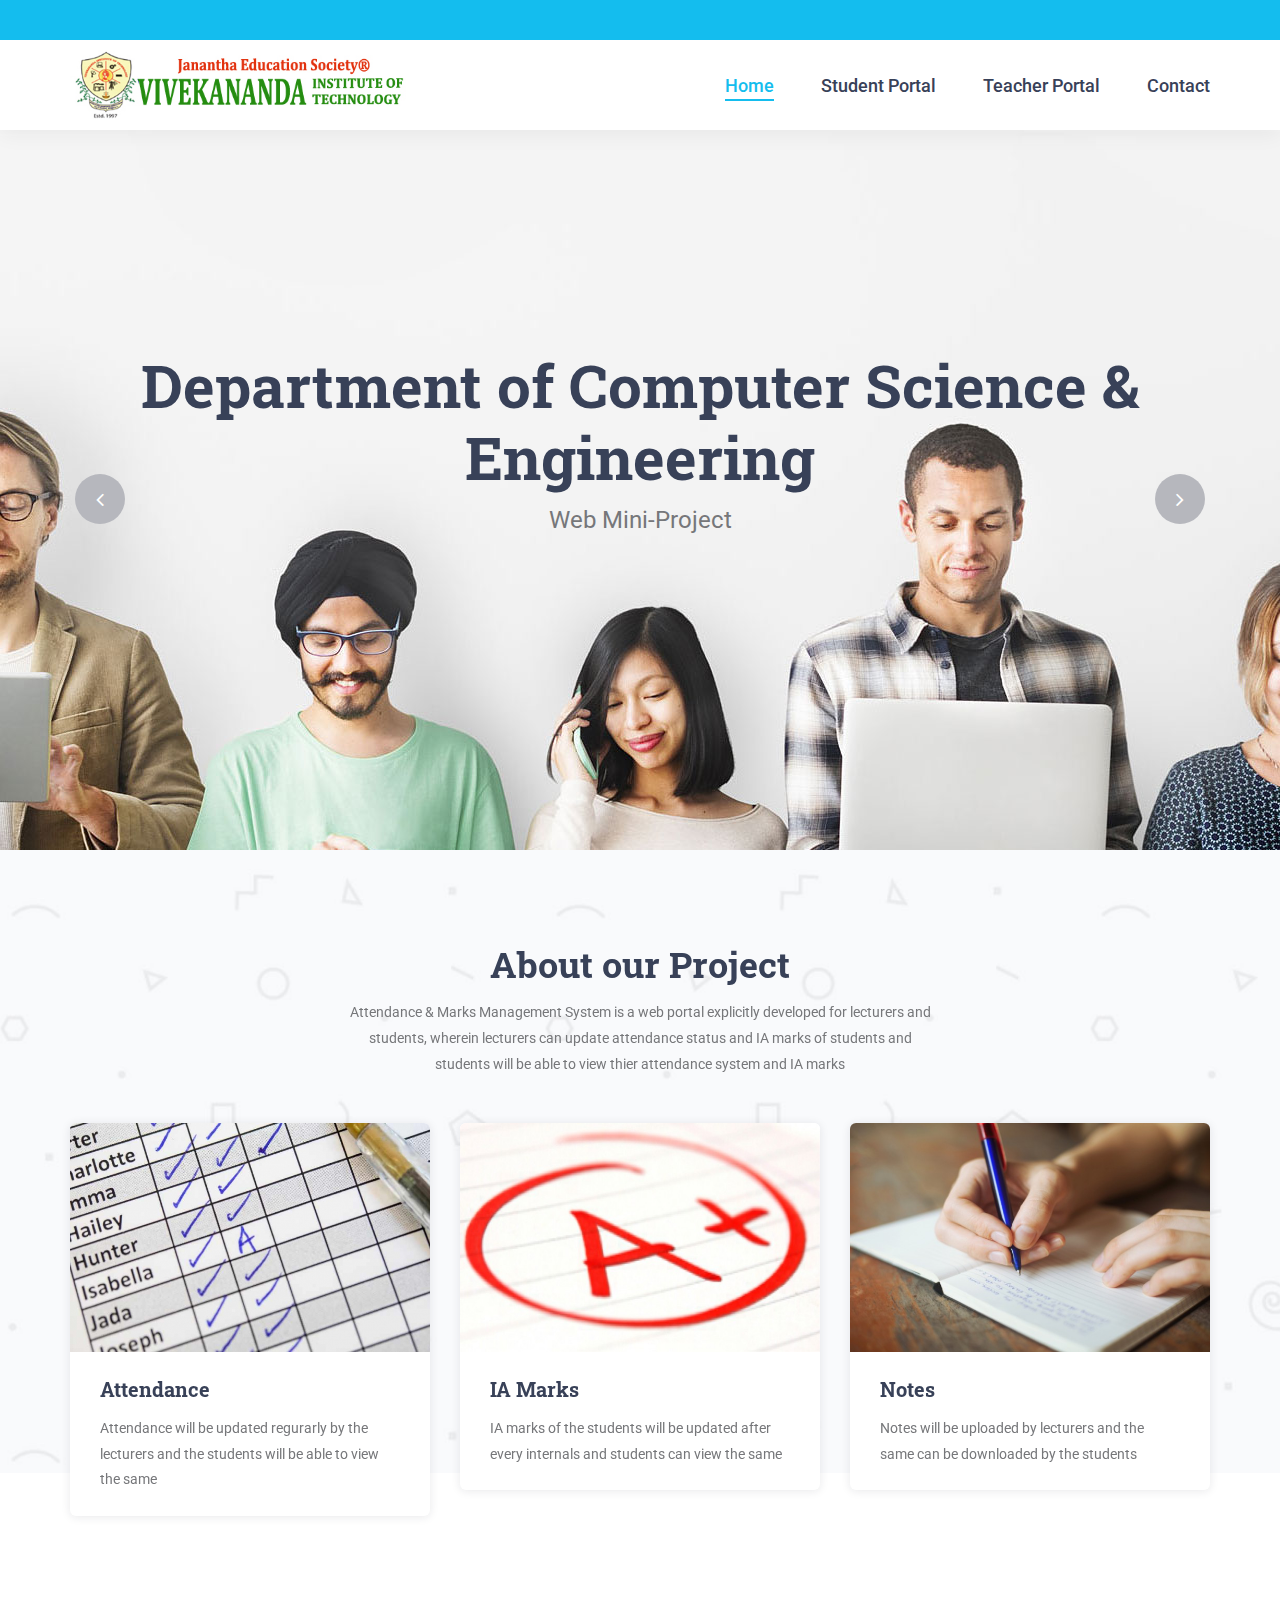
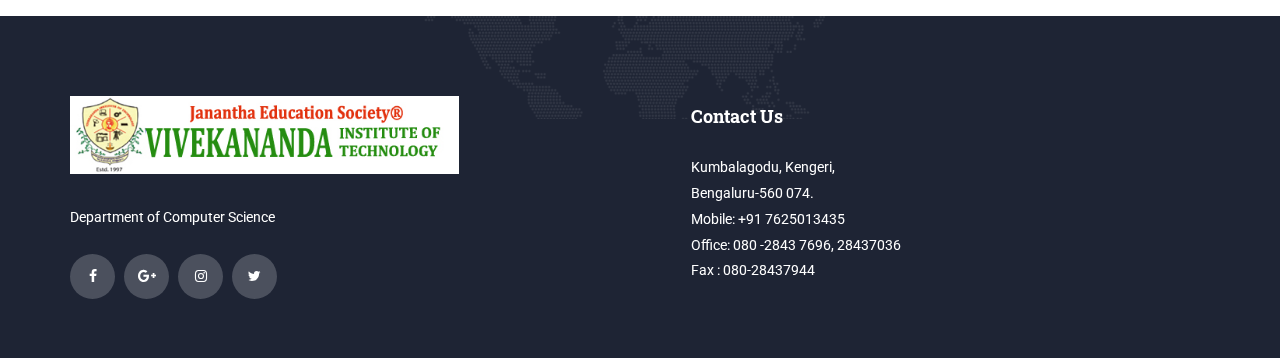
<file: Captain/index.html>
<!DOCTYPE html>
<html lang="en">
<head>
<title>Attendance & Marks Management System</title>
<meta charset="utf-8">
<meta http-equiv="X-UA-Compatible" content="IE=edge">
<meta name="description" content="Unicat project">
<meta name="viewport" content="width=device-width, initial-scale=1">
<link rel="stylesheet" type="text/css" href="styles/bootstrap4/bootstrap.min.css">
<link href="plugins/font-awesome-4.7.0/css/font-awesome.min.css" rel="stylesheet" type="text/css">
<link rel="stylesheet" type="text/css" href="plugins/OwlCarousel2-2.2.1/owl.carousel.css">
<link rel="stylesheet" type="text/css" href="plugins/OwlCarousel2-2.2.1/owl.theme.default.css">
<link rel="stylesheet" type="text/css" href="plugins/OwlCarousel2-2.2.1/animate.css">
<link rel="stylesheet" type="text/css" href="styles/main_styles.css">
<link rel="stylesheet" type="text/css" href="styles/responsive.css">
<script type="text/javascript">
	function display()
	{
		alert("You need to login first !");
	}
</script>
</head>
<body>

<div class="super_container">

	<!-- Header -->

	<header class="header">
			
		<!-- Top Bar -->
		<div class="top_bar">
			<div class="top_bar_container">
				<div class="container">
					<div class="row">
						<div class="col">
							<div class="top_bar_content d-flex flex-row align-items-center justify-content-center">
									
							</div>
						</div>
					</div>
				</div>
			</div>				
		</div>

		<!-- Header Content -->
		<div class="header_container">
			<div class="container">
				<div class="row">
					<div class="col">
						<div class="header_content d-flex flex-row align-items-center justify-content-start">
							<div class="logo_container">
								<a href="https://vitb.ac.in/">
									<img src="images/logo.jpg" width="70%" height="70%">
								</a>
							</div>
							<nav class="main_nav_contaner ml-auto">
								<ul class="main_nav">
									<li class="active"><a href="index.html">Home</a></li>
									<li><a href="student.html">Student Portal</a></li>
									<li><a href="teacher.html">Teacher Portal</a></li>
									<li><a href="contact.html">Contact</a></li>
								</ul>
								
								<div class="hamburger menu_mm">
									<i class="fa fa-bars menu_mm" aria-hidden="true"></i>
								</div>
							</nav>

						</div>
					</div>
				</div>
			</div>
		</div>

		<!-- Header Search Panel -->
		<div class="header_search_container">
			<div class="container">
				<div class="row">
					<div class="col">
						<div class="header_search_content d-flex flex-row align-items-center justify-content-end">
							<form action="#" class="header_search_form">
								<input type="search" class="search_input" placeholder="Search" required="required">
								<button class="header_search_button d-flex flex-column align-items-center justify-content-center">
									<i class="fa fa-search" aria-hidden="true"></i>
								</button>
							</form>
						</div>
					</div>
				</div>
			</div>			
		</div>			
	</header>

	<!-- Menu -->

	<div class="menu d-flex flex-column align-items-end justify-content-start text-right menu_mm trans_400">
		<div class="menu_close_container"><div class="menu_close"><div></div><div></div></div></div>
		<div class="search">
			<form action="#" class="header_search_form menu_mm">
				<input type="search" class="search_input menu_mm" placeholder="Search" required="required">
				<button class="header_search_button d-flex flex-column align-items-center justify-content-center menu_mm">
					<i class="fa fa-search menu_mm" aria-hidden="true"></i>
				</button>
			</form>
		</div>
		<nav class="menu_nav">
			<ul class="menu_mm">
				<li class="menu_mm"><a href="index.html">Home</a></li>
				<li class="menu_mm"><a href="#">About</a></li>
				<li class="menu_mm"><a href="#">Courses</a></li>
				<li class="menu_mm"><a href="#">Blog</a></li>
				<li class="menu_mm"><a href="#">Page</a></li>
				<li class="menu_mm"><a href="contact.html">Contact</a></li>
			</ul>
		</nav>
	</div>
	
	<!-- Home -->

	<div class="home">
		<div class="home_slider_container">
			
			<!-- Home Slider -->
			<div class="owl-carousel owl-theme home_slider">
				
				<!-- Home Slider Item -->
				<div class="owl-item">
					<div class="home_slider_background" style="background-image:url(images/home_slider_1.jpg)"></div>
					<div class="home_slider_content">
						<div class="container">
							<div class="row">
								<div class="col text-center">
									<div class="home_slider_title">Department of Computer Science & Engineering</div>
									<div class="home_slider_subtitle">Web Mini-Project</div>
								</div>
							</div>
						</div>
					</div>
				</div>

				<!-- Home Slider Item -->
				<div class="owl-item">
					<div class="home_slider_background" style="background-image:url(images/vkit.jpg)"></div>
					<div class="home_slider_content">
						<div class="container">
							<div class="row">
								<div class="col text-center">
									<div class="home_slider_title">Department of Computer Science & Engineering</div>
									<div class="home_slider_subtitle">Web Mini-Project</div>
								</div>
							</div>
						</div>
					</div>
				</div>

				<!-- Home Slider Item -->
				<div class="owl-item">
					<div class="home_slider_background" style="background-image:url(images/vkit1.jpg)"></div>
					<div class="home_slider_content">
						<div class="container">
							<div class="row">
								<div class="col text-center">
									<div class="home_slider_title">Department of Computer Science & Engineering</div>
									<div class="home_slider_subtitle">Web Mini-Project</div>
								</div>
							</div>
						</div>
					</div>
				</div>

			</div>
		</div>

		<!-- Home Slider Nav -->

		<div class="home_slider_nav home_slider_prev"><i class="fa fa-angle-left" aria-hidden="true"></i></div>
		<div class="home_slider_nav home_slider_next"><i class="fa fa-angle-right" aria-hidden="true"></i></div>
	</div>

	
		</div>
	</div>

	<!-- Popular Courses -->

	<div class="courses">
		<div class="section_background parallax-window" data-parallax="scroll" data-image-src="images/courses_background.jpg" data-speed="0.8"></div>
		<div class="container">
			<div class="row">
				<div class="col">
					<div class="section_title_container text-center">
						<h2 class="section_title">About our Project</h2>
						<div class="section_subtitle"><p>Attendance & Marks Management System is a 
						web portal explicitly developed for lecturers and students, 
					wherein lecturers can update attendance status and IA marks of students 
				and students will be able to view thier attendance system and IA marks</p></div>
					</div>
				</div>
			</div>
			<div class="row courses_row">
				
				<!-- Course -->
				<div class="col-lg-4 course_col">
					<div class="course">
						<div class="course_image"><img src="images/course_1.jpg" alt=""></div>
						<div class="course_body">
							<h3 class="course_title"><a href="stlogin.html" onclick="display()">Attendance</a></h3>
							<div class="course_text">
								<p>Attendance will be updated regurarly by the lecturers and the students will be able to view the same</p>
							</div>
						</div>
						
					</div>
				</div>

				<!-- Course -->
				<div class="col-lg-4 course_col">
					<div class="course">
						<div class="course_image"><img src="images/course_2.jpg" alt=""></div>
						<div class="course_body">
							<h3 class="course_title"><a href="stlogin.html" onclick="display()">IA Marks</a></h3>
							<div class="course_text">
								<p>IA marks of the students will be updated after every internals and students can view the same</p>
							</div>
						</div>
						
					</div>
				</div>

				<!-- Course -->
				<div class="col-lg-4 course_col">
					<div class="course">
						<div class="course_image"><img src="images/course_3.jpg" alt=""></div>
						<div class="course_body">
							<h3 class="course_title"><a href="stlogin.html" onclick="display()">Notes</a></h3>
							<div class="course_text">
								<p>Notes will be uploaded by lecturers and the same can be downloaded by the students</p>
							</div>
						</div>
						
					</div>
				</div>

			</div>
			
		</div>
	</div>

	<!-- Counter -->

	
	<!-- Footer -->

	<footer class="footer">
		<div class="footer_background" style="background-image:url(images/footer_background.png)"></div>
		<div class="container">
			<div class="row footer_row">
				<div class="col">
					<div class="footer_content">
						<div class="row">

							<div class="col-lg-6 footer_col">
					
								<!-- Footer About -->
								<div class="footer_section footer_about">
									<div class="footer_logo_container">
										<a href="https://vitb.ac.in/">
											<img src="images/logo.jpg" width="70%" height="70%">
										</a>
									</div>
									<div class="footer_about_text">
										<p>Department of Computer Science</p>
									</div>
									<div class="footer_social">
										<ul>
											<li><a href="#"><i class="fa fa-facebook" aria-hidden="true"></i></a></li>
											<li><a href="#"><i class="fa fa-google-plus" aria-hidden="true"></i></a></li>
											<li><a href="#"><i class="fa fa-instagram" aria-hidden="true"></i></a></li>
											<li><a href="#"><i class="fa fa-twitter" aria-hidden="true"></i></a></li>
										</ul>
									</div>
								</div>
								
							</div>

							<div class="col-lg-6 footer_col">
					
								<!-- Footer Contact -->
								<div class="footer_section footer_contact justify-content-end">
									<div class="footer_title">Contact Us</div>
									<div class="footer_about_text">
										<p>Kumbalagodu, Kengeri, <br>
										   Bengaluru-560 074.<br> 
										   Mobile: +91 7625013435<br>
										   Office: 080 -2843 7696, 28437036<br>
										   Fax : 080-28437944</p><br>
									</div>
								</div>
							</div>
						</div>
					</div>
				</div>
			</div>

			
		</div>
	</footer>
</div>

<script src="js/jquery-3.2.1.min.js"></script>
<script src="styles/bootstrap4/popper.js"></script>
<script src="styles/bootstrap4/bootstrap.min.js"></script>
<script src="plugins/greensock/TweenMax.min.js"></script>
<script src="plugins/greensock/TimelineMax.min.js"></script>
<script src="plugins/scrollmagic/ScrollMagic.min.js"></script>
<script src="plugins/greensock/animation.gsap.min.js"></script>
<script src="plugins/greensock/ScrollToPlugin.min.js"></script>
<script src="plugins/OwlCarousel2-2.2.1/owl.carousel.js"></script>
<script src="plugins/easing/easing.js"></script>
<script src="plugins/parallax-js-master/parallax.min.js"></script>
<script src="js/custom.js"></script>
</body>
</html>
</file>
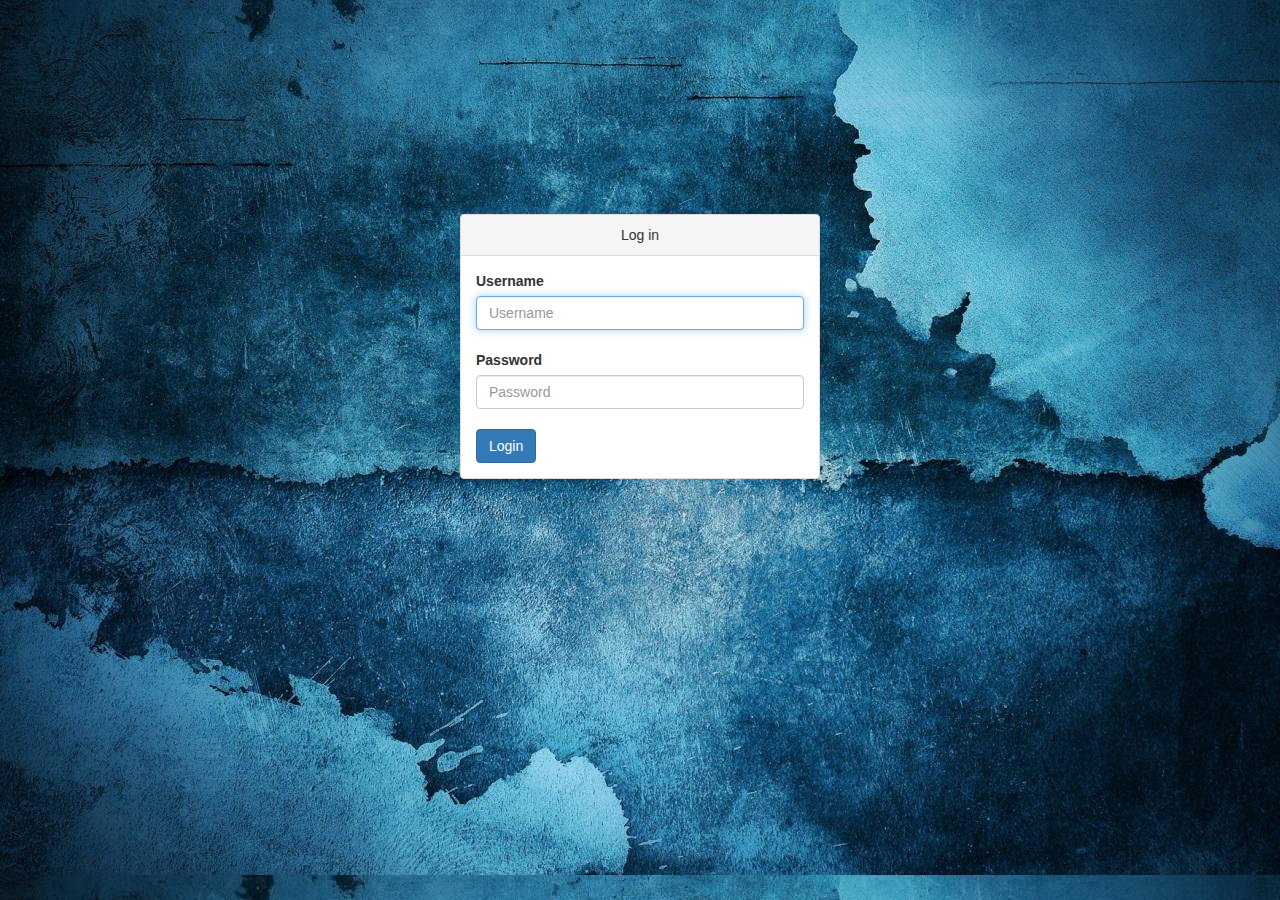
<file: Captain/ad.html>
<!DOCTYPE html>
<html lang="en">
<head>
<title>Admin Login</title>
<meta charset="utf-8">
<meta http-equiv="X-UA-Compatible" content="IE=edge">
<meta name="description" content="Unicat project">
<meta name="viewport" content="width=device-width, initial-scale=1">
<link rel="stylesheet" type="text/css" href="styles/bootstrap4/bootstrap.min.css">
<link href="plugins/font-awesome-4.7.0/css/font-awesome.min.css" rel="stylesheet" type="text/css">
<link rel="stylesheet" type="text/css" href="plugins/OwlCarousel2-2.2.1/owl.carousel.css">
<link rel="stylesheet" type="text/css" href="plugins/OwlCarousel2-2.2.1/owl.theme.default.css">
<link rel="stylesheet" type="text/css" href="plugins/OwlCarousel2-2.2.1/animate.css">
<link rel="stylesheet" type="text/css" href="styles/main_styles.css">
<link rel="stylesheet" type="text/css" href="styles/responsive.css">
<link rel="stylesheet" type="text/css" href="styles/bootstrap.min.css">
</head>
<body style="background-image:url(images/bg1.jpg)">

<div class="super_container">

	<!-- Header -->

	
	<br><br><br><br><br>
	<div class="container">
		<div class="row" style="margin-top: 10%;back">
			<div class="col-xs-10 col-xs-offset-1 col-sm-8 col-sm-offset-2 col-md-4 col-md-offset-4">
			<div class="login-panel panel panel-default">
				<div class="panel-heading"><center>Log in</center></div>
				<div class="panel-body">
					<form action="admin.php" method="POST">
							<label>Username</label>
							<input class="form-control" placeholder="Username" name="usn" type="usn" autofocus="" required=""><br>
							<label>Password</label>
							<input class="form-control" placeholder="Password" name="pass" type="password" value="" required="">
							<br>
							<button class="btn btn-primary">Login</button><br>
					</form>
				</div>
			</div>
		</div>
			</div>
		</div>





	
</div>

<script src="js/jquery-3.2.1.min.js"></script>
<script src="styles/bootstrap4/popper.js"></script>
<script src="styles/bootstrap4/bootstrap.min.js"></script>
<script src="plugins/greensock/TweenMax.min.js"></script>
<script src="plugins/greensock/TimelineMax.min.js"></script>
<script src="plugins/scrollmagic/ScrollMagic.min.js"></script>
<script src="plugins/greensock/animation.gsap.min.js"></script>
<script src="plugins/greensock/ScrollToPlugin.min.js"></script>
<script src="plugins/OwlCarousel2-2.2.1/owl.carousel.js"></script>
<script src="plugins/easing/easing.js"></script>
<script src="plugins/parallax-js-master/parallax.min.js"></script>
<script src="js/custom.js"></script>
</body>
</html>
</file>
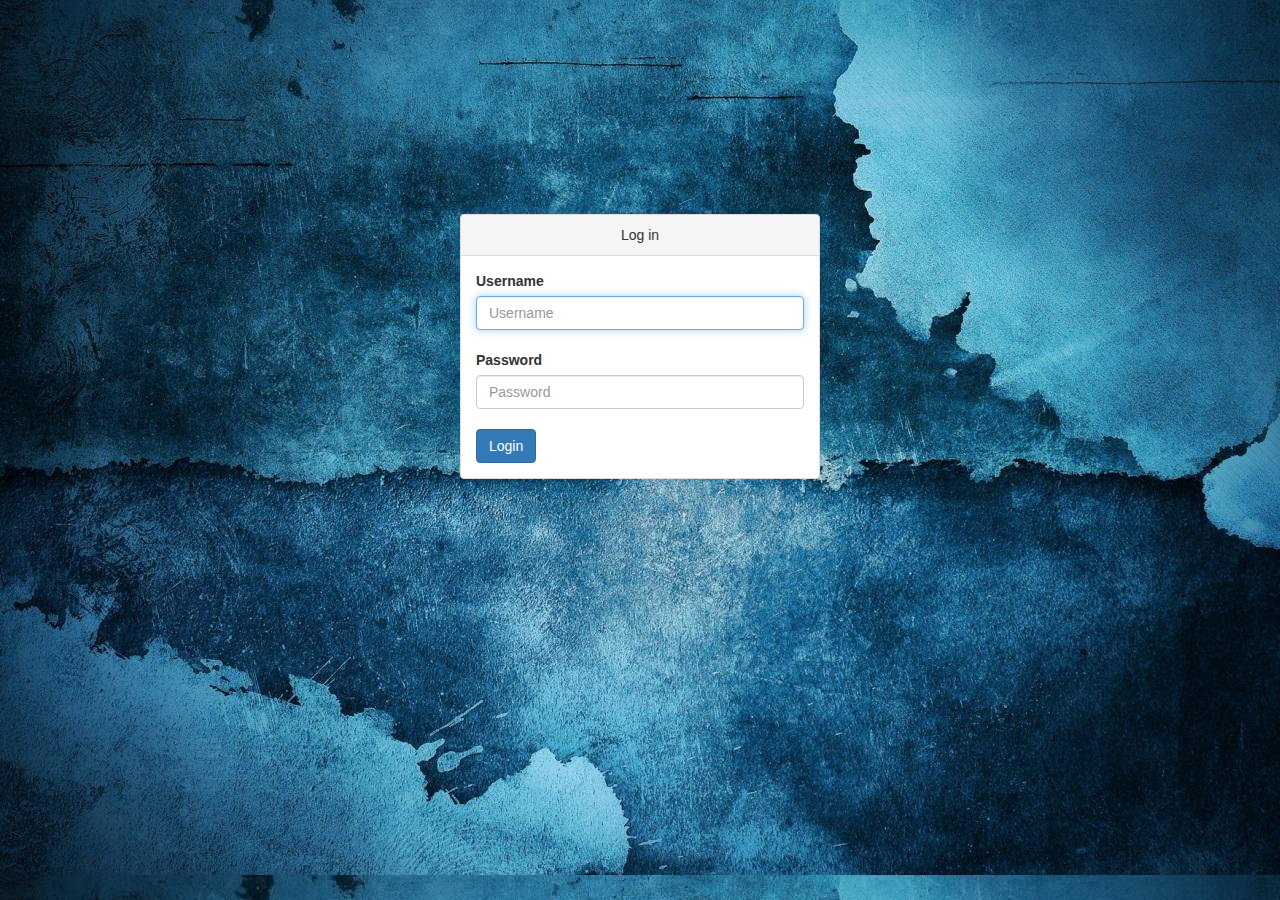
<file: Captain/admin-login.html>
<!DOCTYPE html>
<html lang="en">
<head>
<title>Admin Login</title>
<meta charset="utf-8">
<meta http-equiv="X-UA-Compatible" content="IE=edge">
<meta name="description" content="Unicat project">
<meta name="viewport" content="width=device-width, initial-scale=1">
<link rel="stylesheet" type="text/css" href="styles/bootstrap4/bootstrap.min.css">
<link href="plugins/font-awesome-4.7.0/css/font-awesome.min.css" rel="stylesheet" type="text/css">
<link rel="stylesheet" type="text/css" href="plugins/OwlCarousel2-2.2.1/owl.carousel.css">
<link rel="stylesheet" type="text/css" href="plugins/OwlCarousel2-2.2.1/owl.theme.default.css">
<link rel="stylesheet" type="text/css" href="plugins/OwlCarousel2-2.2.1/animate.css">
<link rel="stylesheet" type="text/css" href="styles/main_styles.css">
<link rel="stylesheet" type="text/css" href="styles/responsive.css">
<link rel="stylesheet" type="text/css" href="styles/bootstrap.min.css">
</head>
<body style="background-image:url(images/bg1.jpg)">

<div class="super_container">

	<!-- Header -->

	
	<br><br><br><br><br>
	<div class="container">
		<div class="row" style="margin-top: 10%;back">
			<div class="col-xs-10 col-xs-offset-1 col-sm-8 col-sm-offset-2 col-md-4 col-md-offset-4">
			<div class="login-panel panel panel-default">
				<div class="panel-heading"><center>Log in</center></div>
				<div class="panel-body">
					<form action="student.php" method="POST">
							<label>Username</label>
							<input class="form-control" placeholder="Username" name="usn" type="usn" autofocus="" required=""><br>
							<label>Password</label>
							<input class="form-control" placeholder="Password" name="pass" type="password" value="" required="">
							<br>
							<button class="btn btn-primary">Login</button><br>
					</form>
				</div>
			</div>
		</div>
			</div>
		</div>





	
</div>

<script src="js/jquery-3.2.1.min.js"></script>
<script src="styles/bootstrap4/popper.js"></script>
<script src="styles/bootstrap4/bootstrap.min.js"></script>
<script src="plugins/greensock/TweenMax.min.js"></script>
<script src="plugins/greensock/TimelineMax.min.js"></script>
<script src="plugins/scrollmagic/ScrollMagic.min.js"></script>
<script src="plugins/greensock/animation.gsap.min.js"></script>
<script src="plugins/greensock/ScrollToPlugin.min.js"></script>
<script src="plugins/OwlCarousel2-2.2.1/owl.carousel.js"></script>
<script src="plugins/easing/easing.js"></script>
<script src="plugins/parallax-js-master/parallax.min.js"></script>
<script src="js/custom.js"></script>
</body>
</html>
</file>
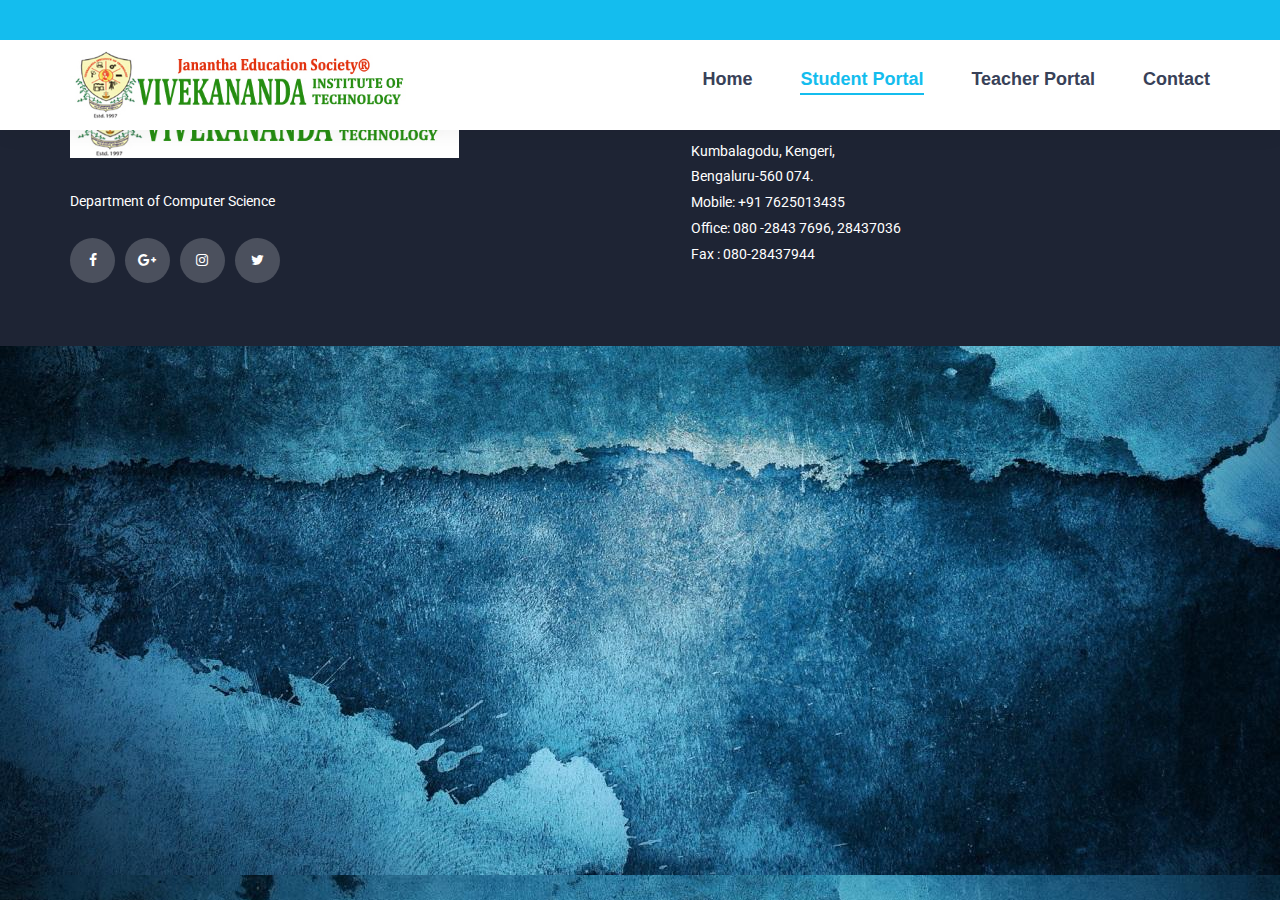
<file: Captain/stdatd.html>
<?php
session_start();
include('connect.php');
?>
 <!DOCTYPE html>
<html lang="en">
<head>
<title>Student Login</title>
<meta charset="utf-8">
<meta http-equiv="X-UA-Compatible" content="IE=edge">
<meta name="description" content="Unicat project">
<meta name="viewport" content="width=device-width, initial-scale=1">
<link rel="stylesheet" type="text/css" href="styles/bootstrap4/bootstrap.min.css">
<link href="plugins/font-awesome-4.7.0/css/font-awesome.min.css" rel="stylesheet" type="text/css">
<link rel="stylesheet" type="text/css" href="plugins/OwlCarousel2-2.2.1/owl.carousel.css">
<link rel="stylesheet" type="text/css" href="plugins/OwlCarousel2-2.2.1/owl.theme.default.css">
<link rel="stylesheet" type="text/css" href="plugins/OwlCarousel2-2.2.1/animate.css">
<link rel="stylesheet" type="text/css" href="styles/main_styles.css">
<link rel="stylesheet" type="text/css" href="styles/responsive.css">
<link rel="stylesheet" type="text/css" href="styles/bootstrap.min.css">
</head>
<body style="background-image:url(images/bg1.jpg)">

<div class="super_container">

	<!-- Header -->

	<header class="header">
			
		<!-- Top Bar -->
		<div class="top_bar">
			<div class="top_bar_container">
				<div class="container">
					<div class="row">
						<div class="col">
							<div class="top_bar_content d-flex flex-row align-items-center justify-content-center">
									
							</div>
						</div>
					</div>
				</div>
			</div>				
		</div>

		<!-- Header Content -->
		<div class="header_container">
			<div class="container">
				<div class="row">
					<div class="col">
						<div class="header_content d-flex flex-row align-items-center justify-content-start">
							<div class="logo_container">
								<a href="https://vitb.ac.in/">
									<img src="images/logo.jpg" width="70%" height="70%">
								</a>
							</div>
							<nav class="main_nav_contaner ml-auto">
								<ul class="main_nav">
									<li><a href="index.html"><b>Home</b></a></li>
									<li class="active"><a href="student.html"><b>Student Portal</b></a></li>
									<li><a href="teacher.html"><b>Teacher Portal</b></a></li>
									<li><a href="contact.html"><b>Contact</b></a></li>
								</ul>
								
								<div class="hamburger menu_mm">
									<i class="fa fa-bars menu_mm" aria-hidden="true"></i>
								</div>
							</nav>

						</div>
					</div>
				</div>
			</div>
		</div>
	</header>
	

	<footer class="footer">
		<div class="footer_background" style="background-image:url(images/footer_background.png)"></div>
		<div class="container">
			<div class="row footer_row">
				<div class="col">
					<div class="footer_content">
						<div class="row">

							<div class="col-lg-6 footer_col">
					
								<!-- Footer About -->
								<div class="footer_section footer_about">
									<div class="footer_logo_container">
										<a href="https://vitb.ac.in/">
											<img src="images/logo.jpg" width="70%" height="70%">
										</a>
									</div>
									<div class="footer_about_text">
										<p>Department of Computer Science</p>
									</div>
									<div class="footer_social">
										<ul>
											<li><a href="#"><i class="fa fa-facebook" aria-hidden="true"></i></a></li>
											<li><a href="#"><i class="fa fa-google-plus" aria-hidden="true"></i></a></li>
											<li><a href="#"><i class="fa fa-instagram" aria-hidden="true"></i></a></li>
											<li><a href="#"><i class="fa fa-twitter" aria-hidden="true"></i></a></li>
										</ul>
									</div>
								</div>
								
							</div>

							<div class="col-lg-6 footer_col">
					
								<!-- Footer Contact -->
								<div class="footer_section footer_contact justify-content-end">
									<div class="footer_title">Contact Us</div>
									<div class="footer_about_text">
										<p>Kumbalagodu, Kengeri, <br>
										   Bengaluru-560 074.<br> 
										   Mobile: +91 7625013435<br>
										   Office: 080 -2843 7696, 28437036<br>
										   Fax : 080-28437944</p><br>
									</div>
								</div>
							</div>
						</div>
					</div>
				</div>
			</div>

			</div>
		</div>
	</footer>
</div>

<script src="js/jquery-3.2.1.min.js"></script>
<script src="styles/bootstrap4/popper.js"></script>
<script src="styles/bootstrap4/bootstrap.min.js"></script>
<script src="plugins/greensock/TweenMax.min.js"></script>
<script src="plugins/greensock/TimelineMax.min.js"></script>
<script src="plugins/scrollmagic/ScrollMagic.min.js"></script>
<script src="plugins/greensock/animation.gsap.min.js"></script>
<script src="plugins/greensock/ScrollToPlugin.min.js"></script>
<script src="plugins/OwlCarousel2-2.2.1/owl.carousel.js"></script>
<script src="plugins/easing/easing.js"></script>
<script src="plugins/parallax-js-master/parallax.min.js"></script>
<script src="js/custom.js"></script>
</body>
</html>
</file>
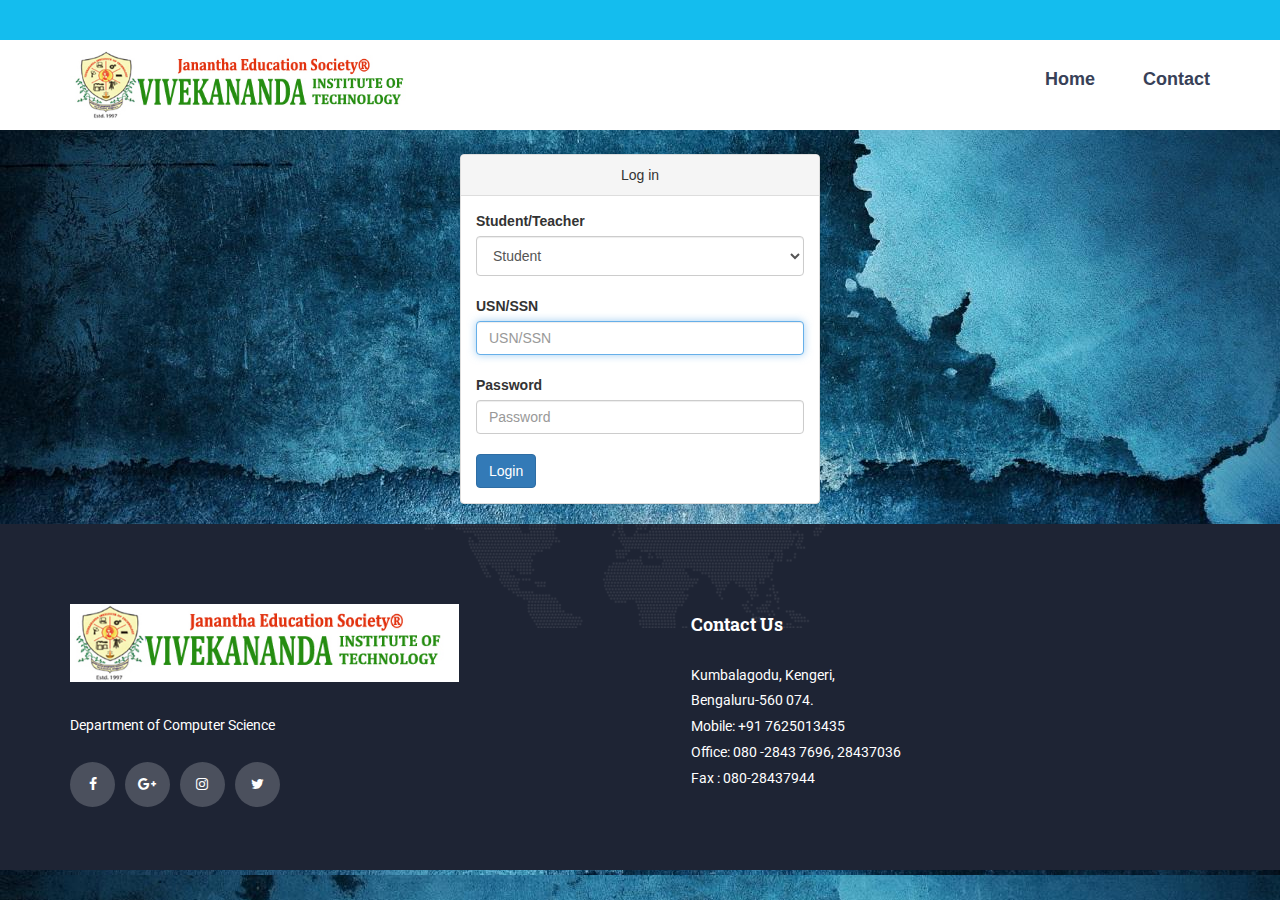
<file: Captain/stlogin.html>
<!DOCTYPE html>
<html lang="en">
<head>
<title>Login</title>
<meta charset="utf-8">
<meta http-equiv="X-UA-Compatible" content="IE=edge">
<meta name="description" content="Unicat project">
<meta name="viewport" content="width=device-width, initial-scale=1">
<link rel="stylesheet" type="text/css" href="styles/bootstrap4/bootstrap.min.css">
<link href="plugins/font-awesome-4.7.0/css/font-awesome.min.css" rel="stylesheet" type="text/css">
<link rel="stylesheet" type="text/css" href="plugins/OwlCarousel2-2.2.1/owl.carousel.css">
<link rel="stylesheet" type="text/css" href="plugins/OwlCarousel2-2.2.1/owl.theme.default.css">
<link rel="stylesheet" type="text/css" href="plugins/OwlCarousel2-2.2.1/animate.css">
<link rel="stylesheet" type="text/css" href="styles/main_styles.css">
<link rel="stylesheet" type="text/css" href="styles/responsive.css">
<link rel="stylesheet" type="text/css" href="styles/bootstrap.min.css">
</head>
<body style="background-image:url(images/bg1.jpg)">

<div class="super_container">

	<!-- Header -->

	<header class="header">
			
		<!-- Top Bar -->
		<div class="top_bar">
			<div class="top_bar_container">
				<div class="container">
					<div class="row">
						<div class="col">
							<div class="top_bar_content d-flex flex-row align-items-center justify-content-center">
									
							</div>
						</div>
					</div>
				</div>
			</div>				
		</div>

		<!-- Header Content -->
		<div class="header_container">
			<div class="container">
				<div class="row">
					<div class="col">
						<div class="header_content d-flex flex-row align-items-center justify-content-start">
							<div class="logo_container">
								<a href="https://vitb.ac.in/">
									<img src="images/logo.jpg" width="70%" height="70%">
								</a>
							</div>
							<nav class="main_nav_contaner ml-auto">
								<ul class="main_nav">
									<li><a href="index.html"><b>Home</b></a></li>
									<!-- <li><a href="student.html"><b>Student Portal</b></a></li>
									<li><a href="teacher.html"><b>Teacher Portal</b></a></li> -->
									<li><a href="contact.html"><b>Contact</b></a></li>
								</ul>
								
								<div class="hamburger menu_mm">
									<i class="fa fa-bars menu_mm" aria-hidden="true"></i>
								</div>
							</nav>

						</div>
					</div>
				</div>
			</div>
		</div>
	</header>
	<br><br>
	<div class="container">
		<div class="row" style="margin-top: 10%;back">
			<div class="col-xs-10 col-xs-offset-1 col-sm-8 col-sm-offset-2 col-md-4 col-md-offset-4">
			<div class="login-panel panel panel-default">
				<div class="panel-heading"><center>Log in</center></div>
				<div class="panel-body">
					<form action="stlogin.php" method="POST">
							<label>Student/Teacher</label>
                                <select class="form-control" name="st" style="height: 40px;">
                                    <option value="student">Student</option>
                                    <option value="teacher">Teacher</option>
                                </select><br>
							<label>USN/SSN</label>
							<input class="form-control" placeholder="USN/SSN" name="ussn" type="usn" autofocus="" required=""><br>
							<label>Password</label>
							<input class="form-control" placeholder="Password" name="pass" type="password" value="" required="">
							<br>
							<button class="btn btn-primary">Login</button><br>
					</form>
				</div>
			</div>
		</div>
			</div>
		</div>





	<!-- Footer -->

	<footer class="footer">
		<div class="footer_background" style="background-image:url(images/footer_background.png)"></div>
		<div class="container">
			<div class="row footer_row">
				<div class="col">
					<div class="footer_content">
						<div class="row">

							<div class="col-lg-6 footer_col">
					
								<!-- Footer About -->
								<div class="footer_section footer_about">
									<div class="footer_logo_container">
										<a href="https://vitb.ac.in/">
											<img src="images/logo.jpg" width="70%" height="70%">
										</a>
									</div>
									<div class="footer_about_text">
										<p>Department of Computer Science</p>
									</div>
									<div class="footer_social">
										<ul>
											<li><a href="#"><i class="fa fa-facebook" aria-hidden="true"></i></a></li>
											<li><a href="#"><i class="fa fa-google-plus" aria-hidden="true"></i></a></li>
											<li><a href="#"><i class="fa fa-instagram" aria-hidden="true"></i></a></li>
											<li><a href="#"><i class="fa fa-twitter" aria-hidden="true"></i></a></li>
										</ul>
									</div>
								</div>
								
							</div>

							<div class="col-lg-6 footer_col">
					
								<!-- Footer Contact -->
								<div class="footer_section footer_contact justify-content-end">
									<div class="footer_title">Contact Us</div>
									<div class="footer_about_text">
										<p>Kumbalagodu, Kengeri, <br>
										   Bengaluru-560 074.<br> 
										   Mobile: +91 7625013435<br>
										   Office: 080 -2843 7696, 28437036<br>
										   Fax : 080-28437944</p><br>
									</div>
								</div>
							</div>
						</div>
					</div>
				</div>
			</div>

			</div>
		</div>
	</footer>
</div>

<script src="js/jquery-3.2.1.min.js"></script>
<script src="styles/bootstrap4/popper.js"></script>
<script src="styles/bootstrap4/bootstrap.min.js"></script>
<script src="plugins/greensock/TweenMax.min.js"></script>
<script src="plugins/greensock/TimelineMax.min.js"></script>
<script src="plugins/scrollmagic/ScrollMagic.min.js"></script>
<script src="plugins/greensock/animation.gsap.min.js"></script>
<script src="plugins/greensock/ScrollToPlugin.min.js"></script>
<script src="plugins/OwlCarousel2-2.2.1/owl.carousel.js"></script>
<script src="plugins/easing/easing.js"></script>
<script src="plugins/parallax-js-master/parallax.min.js"></script>
<script src="js/custom.js"></script>
</body>
</html>
</file>
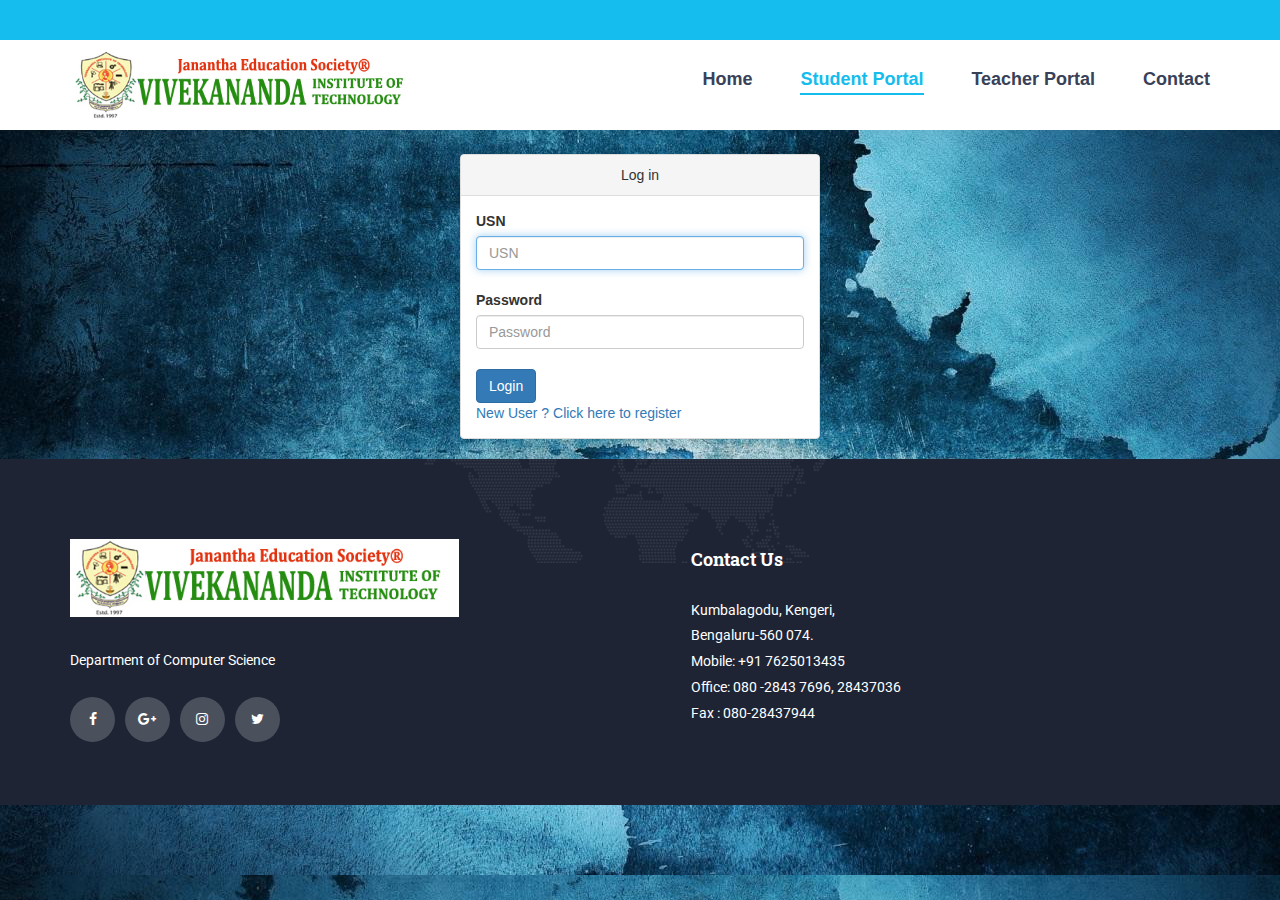
<file: Captain/student.html>
<!DOCTYPE html>
<html lang="en">
<head>
<title>Student Login</title>
<meta charset="utf-8">
<meta http-equiv="X-UA-Compatible" content="IE=edge">
<meta name="description" content="Unicat project">
<meta name="viewport" content="width=device-width, initial-scale=1">
<link rel="stylesheet" type="text/css" href="styles/bootstrap4/bootstrap.min.css">
<link href="plugins/font-awesome-4.7.0/css/font-awesome.min.css" rel="stylesheet" type="text/css">
<link rel="stylesheet" type="text/css" href="plugins/OwlCarousel2-2.2.1/owl.carousel.css">
<link rel="stylesheet" type="text/css" href="plugins/OwlCarousel2-2.2.1/owl.theme.default.css">
<link rel="stylesheet" type="text/css" href="plugins/OwlCarousel2-2.2.1/animate.css">
<link rel="stylesheet" type="text/css" href="styles/main_styles.css">
<link rel="stylesheet" type="text/css" href="styles/responsive.css">
<link rel="stylesheet" type="text/css" href="styles/bootstrap.min.css">
</head>
<body style="background-image:url(images/bg1.jpg)">

<div class="super_container">

	<!-- Header -->

	<header class="header">
			
		<!-- Top Bar -->
		<div class="top_bar">
			<div class="top_bar_container">
				<div class="container">
					<div class="row">
						<div class="col">
							<div class="top_bar_content d-flex flex-row align-items-center justify-content-center">
									
							</div>
						</div>
					</div>
				</div>
			</div>				
		</div>

		<!-- Header Content -->
		<div class="header_container">
			<div class="container">
				<div class="row">
					<div class="col">
						<div class="header_content d-flex flex-row align-items-center justify-content-start">
							<div class="logo_container">
								<a href="https://vitb.ac.in/">
									<img src="images/logo.jpg" width="70%" height="70%">
								</a>
							</div>
							<nav class="main_nav_contaner ml-auto">
								<ul class="main_nav">
									<li><a href="index.html"><b>Home</b></a></li>
									<li class="active"><a href="student.html"><b>Student Portal</b></a></li>
									<li><a href="teacher.html"><b>Teacher Portal</b></a></li>
									<li><a href="contact.html"><b>Contact</b></a></li>
								</ul>
								
								<div class="hamburger menu_mm">
									<i class="fa fa-bars menu_mm" aria-hidden="true"></i>
								</div>
							</nav>

						</div>
					</div>
				</div>
			</div>
		</div>
	</header>
	<br><br>
	<div class="container">
		<div class="row" style="margin-top: 10%;back">
			<div class="col-xs-10 col-xs-offset-1 col-sm-8 col-sm-offset-2 col-md-4 col-md-offset-4">
			<div class="login-panel panel panel-default">
				<div class="panel-heading"><center>Log in</center></div>
				<div class="panel-body">
					<form action="student.php" method="POST">
							<label>USN</label>
							<input class="form-control" placeholder="USN" name="usn" type="usn" autofocus="" required=""><br>
							<label>Password</label>
							<input class="form-control" placeholder="Password" name="pass" type="password" value="" required="">
							<br>
							<button class="btn btn-primary">Login</button><br>
							<a href="sregistration.html">New User ? Click here to register</a>
					</form>
				</div>
			</div>
		</div>
			</div>
		</div>





	<!-- Footer -->

	<footer class="footer">
		<div class="footer_background" style="background-image:url(images/footer_background.png)"></div>
		<div class="container">
			<div class="row footer_row">
				<div class="col">
					<div class="footer_content">
						<div class="row">

							<div class="col-lg-6 footer_col">
					
								<!-- Footer About -->
								<div class="footer_section footer_about">
									<div class="footer_logo_container">
										<a href="https://vitb.ac.in/">
											<img src="images/logo.jpg" width="70%" height="70%">
										</a>
									</div>
									<div class="footer_about_text">
										<p>Department of Computer Science</p>
									</div>
									<div class="footer_social">
										<ul>
											<li><a href="#"><i class="fa fa-facebook" aria-hidden="true"></i></a></li>
											<li><a href="#"><i class="fa fa-google-plus" aria-hidden="true"></i></a></li>
											<li><a href="#"><i class="fa fa-instagram" aria-hidden="true"></i></a></li>
											<li><a href="#"><i class="fa fa-twitter" aria-hidden="true"></i></a></li>
										</ul>
									</div>
								</div>
								
							</div>

							<div class="col-lg-6 footer_col">
					
								<!-- Footer Contact -->
								<div class="footer_section footer_contact justify-content-end">
									<div class="footer_title">Contact Us</div>
									<div class="footer_about_text">
										<p>Kumbalagodu, Kengeri, <br>
										   Bengaluru-560 074.<br> 
										   Mobile: +91 7625013435<br>
										   Office: 080 -2843 7696, 28437036<br>
										   Fax : 080-28437944</p><br>
									</div>
								</div>
							</div>
						</div>
					</div>
				</div>
			</div>

			</div>
		</div>
	</footer>
</div>

<script src="js/jquery-3.2.1.min.js"></script>
<script src="styles/bootstrap4/popper.js"></script>
<script src="styles/bootstrap4/bootstrap.min.js"></script>
<script src="plugins/greensock/TweenMax.min.js"></script>
<script src="plugins/greensock/TimelineMax.min.js"></script>
<script src="plugins/scrollmagic/ScrollMagic.min.js"></script>
<script src="plugins/greensock/animation.gsap.min.js"></script>
<script src="plugins/greensock/ScrollToPlugin.min.js"></script>
<script src="plugins/OwlCarousel2-2.2.1/owl.carousel.js"></script>
<script src="plugins/easing/easing.js"></script>
<script src="plugins/parallax-js-master/parallax.min.js"></script>
<script src="js/custom.js"></script>
</body>
</html>
</file>
<file: Captain/styles/main_styles.css>
@charset "utf-8";
/* CSS Document */

/******************************

[Table of Contents]

1. Fonts
2. Body and some general stuff
3. Header
	3.1 Top Bar
	3.2 Header Content
	3.3 Logo
	3.4 Main Nav
	3.5 Hamburger
4. Menu
5. Section
6. Home
7. Features
8. Courses
9. Counter
10. Events
11. Team
12. News
13. Newsletter
14. Footer



******************************/

/***********
1. Fonts
***********/

@import url('https://fonts.googleapis.com/css?family=Roboto+Slab:400,700|Roboto:300,400,500,700,900');

/*********************************
2. Body and some general stuff
*********************************/

*
{
	margin: 0;
	padding: 0;
	-webkit-font-smoothing: antialiased;
	-webkit-text-shadow: rgba(0,0,0,.01) 0 0 1px;
	text-shadow: rgba(0,0,0,.01) 0 0 1px;
}
body
{
	font-family: 'Roboto', sans-serif;
	font-size: 14px;
	font-weight: 400;
	background: #FFFFFF;
	color: #a5a5a5;
}
div
{
	display: block;
	position: relative;
	-webkit-box-sizing: border-box;
    -moz-box-sizing: border-box;
    box-sizing: border-box;
}
ul
{
	list-style: none;
	margin-bottom: 0px;
}
p
{
	font-family: 'Roboto', sans-serif;
	font-size: 14px;
	line-height: 1.85;
	font-weight: 400;
	color: #76777a;
	-webkit-font-smoothing: antialiased;
	-webkit-text-shadow: rgba(0,0,0,.01) 0 0 1px;
	text-shadow: rgba(0,0,0,.01) 0 0 1px;
}
p a
{
	display: inline;
	position: relative;
	color: inherit;
	border-bottom: solid 1px #ffa07f;
	-webkit-transition: all 200ms ease;
	-moz-transition: all 200ms ease;
	-ms-transition: all 200ms ease;
	-o-transition: all 200ms ease;
	transition: all 200ms ease;
}
p:last-of-type
{
	margin-bottom: 0;
}
a, a:hover, a:visited, a:active, a:link
{
	text-decoration: none;
	-webkit-font-smoothing: antialiased;
	-webkit-text-shadow: rgba(0,0,0,.01) 0 0 1px;
	text-shadow: rgba(0,0,0,.01) 0 0 1px;
}
p a:active
{
	position: relative;
	color: #FF6347;
}
p a:hover
{
	color: #FFFFFF;
	background: #ffa07f;
}
p a:hover::after
{
	opacity: 0.2;
}
::selection
{
	
}
p::selection
{
	
}
h1{font-size: 48px;}
h2{font-size: 36px;}
h3{font-size: 24px;}
h4{font-size: 18px;}
h5{font-size: 14px;}
h1, h2, h3, h4, h5, h6
{
	font-family: 'Roboto Slab', serif;
	font-weight: 700;
	-webkit-font-smoothing: antialiased;
	-webkit-text-shadow: rgba(0,0,0,.01) 0 0 1px;
	text-shadow: rgba(0,0,0,.01) 0 0 1px;
	color: #384158;
	margin-bottom: 0;
}
h1::selection, 
h2::selection, 
h3::selection, 
h4::selection, 
h5::selection, 
h6::selection
{
	
}
.form-control
{
	color: #db5246;
}
section
{
	display: block;
	position: relative;
	box-sizing: border-box;
}
.clear
{
	clear: both;
}
.clearfix::before, .clearfix::after
{
	content: "";
	display: table;
}
.clearfix::after
{
	clear: both;
}
.clearfix
{
	zoom: 1;
}
.float_left
{
	float: left;
}
.float_right
{
	float: right;
}
.trans_200
{
	-webkit-transition: all 200ms ease;
	-moz-transition: all 200ms ease;
	-ms-transition: all 200ms ease;
	-o-transition: all 200ms ease;
	transition: all 200ms ease;
}
.trans_300
{
	-webkit-transition: all 300ms ease;
	-moz-transition: all 300ms ease;
	-ms-transition: all 300ms ease;
	-o-transition: all 300ms ease;
	transition: all 300ms ease;
}
.trans_400
{
	-webkit-transition: all 400ms ease;
	-moz-transition: all 400ms ease;
	-ms-transition: all 400ms ease;
	-o-transition: all 400ms ease;
	transition: all 400ms ease;
}
.trans_500
{
	-webkit-transition: all 500ms ease;
	-moz-transition: all 500ms ease;
	-ms-transition: all 500ms ease;
	-o-transition: all 500ms ease;
	transition: all 500ms ease;
}
.fill_height
{
	height: 100%;
}
.super_container
{
	width: 100%;
	overflow: hidden;
}
.prlx_parent
{
	overflow: hidden;
}
.prlx
{
	height: 130% !important;
}
.parallax-window
{
    min-height: 400px;
    background: transparent;
}
.nopadding
{
	padding: 0px !important;
}

/*********************************
3. Header
*********************************/

.header
{
	position: fixed;
	top: 0;
	left: 0;
	width: 100%;
	z-index: 100;
	box-shadow: 0px 5px 20px rgba(0,0,0,0.05);
	-webkit-transition: all 200ms ease;
	-moz-transition: all 200ms ease;
	-ms-transition: all 200ms ease;
	-o-transition: all 200ms ease;
	transition: all 200ms ease;
}
.header.scrolled
{
	top: -40px;
}

/*********************************
3.1 Top Bar
*********************************/

.top_bar
{
	width: 100%;
	background: #14bdee;
}
.header.scrolled .top_bar
{

}
.top_bar_container
{
	width: 100%;
	height: 100%;
}
.top_bar_content
{
	width: 100%;
	height: 40px;
}
.top_bar_contact_list li
{
	display: inline-block;
}
.question
{
	font-family: 'Roboto Slab', serif;
	font-size: 14px;
	color: #FFFFFF;
	margin-left: 0px;
}
.top_bar_contact_list li i,
.top_bar_contact_list li > div
{
	display: inline-block;
	font-size: 14px;
	color: #FFFFFF;
}
.top_bar_contact_list li > div
{
	margin-left: 1px;
}
.top_bar_contact_list li:not(:last-child)
{
	margin-right: 21px;
}
.top_bar_login
{
	height: 100%;
}
.login_button
{
	width: 160px;
	height: 100%;
	background: #f3f3f3;
	text-align: center;
}
.login_button a
{
	display: block;
	font-size: 14px;
	font-weight: 500;
	line-height: 40px;
	color: #384158;
}

/*********************************
3.2 Header Content
*********************************/

.header_container
{
	width: 100%;
	background: #FFFFFF;
}
.header_content
{
	height: 90px;
	-webkit-transition: all 200ms ease;
	-moz-transition: all 200ms ease;
	-ms-transition: all 200ms ease;
	-o-transition: all 200ms ease;
	transition: all 200ms ease;
}
.header.scrolled .header_content
{
	height: 80px;
}

/*********************************
3.3 Logo
*********************************/

.logo,
.logo_text
{
	display: inline-block;
}
.logo
{
	width: 60px;
	height: 60px;
	-webkit-transition: all 200ms ease;
	-moz-transition: all 200ms ease;
	-ms-transition: all 200ms ease;
	-o-transition: all 200ms ease;
	transition: all 200ms ease;
}
.logo img
{
	max-width: 100%;
}
.logo_text
{
	font-family: 'Roboto Slab', serif;
	font-size: 36px;
	font-weight: 700;
	line-height: 0.75;
	color: #384158;
	vertical-align: middle;
	margin-left: 7px;
	-webkit-transition: all 200ms ease;
	-moz-transition: all 200ms ease;
	-ms-transition: all 200ms ease;
	-o-transition: all 200ms ease;
	transition: all 200ms ease;
}
.logo_text span
{
	color: #14bdee;
}
.header.scrolled .logo
{
	width: 40px;
	height: 40px;
}
.header.scrolled .logo_text
{
	font-size: 24px;
}

/*********************************
3.4 Main Nav
*********************************/

.main_nav_contaner
{

}
.main_nav,
.search_button,
.shopping_cart
{
	display: inline-block;
}
.main_nav li
{
	display: inline-block;
	position: relative;
}
.main_nav li:not(:last-child)
{
	margin-right: 44px;
}
.main_nav li a
{
	font-size: 18px;
	font-weight: 500;
	color: #384158;
	-webkit-transition: all 200ms ease;
	-moz-transition: all 200ms ease;
	-ms-transition: all 200ms ease;
	-o-transition: all 200ms ease;
	transition: all 200ms ease;
}
.main_nav li a:hover,
.main_nav li.active a
{
	color: #14bdee;
}
.main_nav li.active::after
{
	display: block;
	position: absolute;
	bottom: -2px;
	left: 0;
	width: 100%;
	height: 2px;
	background: #14bdee;
	content: '';
}
.search_button
{
	margin-left: 46px;
	cursor: pointer;
}
.shopping_cart
{
	margin-left: 23px;
	cursor: pointer;
}
.search_button i,
.shopping_cart i
{
	font-size: 18px;
	color: #181818;
	-webkit-transition: all 200ms ease;
	-moz-transition: all 200ms ease;
	-ms-transition: all 200ms ease;
	-o-transition: all 200ms ease;
	transition: all 200ms ease;
}
.search_button:hover i,
.shopping_cart:hover i
{
	color: #14bdee;
}
.header_search_form
{
	display: block;
	position: relative;
	width: 40%;
}
.header_search_container
{
	position: absolute;
	bottom: 0px;
	left: 0px;
	width: 100%;
	background: #14bdee;
	z-index: -1;
	opacity: 0;
	-webkit-transition: all 400ms ease;
	-moz-transition: all 400ms ease;
	-ms-transition: all 400ms ease;
	-o-transition: all 400ms ease;
	transition: all 400ms ease;
}
.header_search_container.active
{
	bottom: -73px;
	opacity: 1;
}
.header_search_content
{
	width: 100%;
	height: 73px;
}
.search_input
{
	width: 100%;
	height: 40px;
	border: none;
	outline: none;
	padding-left: 20px;
}
.header_search_button
{
	position: absolute;
	top: 0;
	right: 0;
	width: 40px;
	height: 100%;
	border: none;
	outline: none;
	cursor: pointer;
}

/*********************************
3.5 Hamburger
*********************************/

.hamburger_container
{

}
.hamburger
{
	display: none;
	cursor: pointer;
}
.hamburger i
{
	font-size: 20px;
	color: #353535;
	-webkit-transition: all 200ms ease;
	-moz-transition: all 200ms ease;
	-ms-transition: all 200ms ease;
	-o-transition: all 200ms ease;
	transition: all 200ms ease;
}
.hamburger:hover i
{
	color: #14bdee;
}

/*********************************
4. Menu
*********************************/

.menu
{
	position: fixed;
	top: 0;
	right: -400px;
	width: 400px;
	height: 100vh;
	background: #FFFFFF;
	z-index: 101;
	padding-right: 60px;
	padding-top: 87px;
	padding-left: 50px;
}
.menu .logo a
{
	color: #000000;
}
.menu.active
{
	right: 0;
}
.menu_close_container
{
	position: absolute;
	top: 30px;
	right: 60px;
	width: 18px;
	height: 18px;
	transform-origin: center center;
	-webkit-transform: rotate(45deg);
	-moz-transform: rotate(45deg);
	-ms-transform: rotate(45deg);
	-o-transform: rotate(45deg);
	transform: rotate(45deg);
	cursor: pointer;
}
.menu_close
{
	width: 100%;
	height: 100%;
	transform-style: preserve-3D;
}
.menu_close div
{
	width: 100%;
	height: 2px;
	background: #232323;
	top: 8px;
	-webkit-transition: all 200ms ease;
	-moz-transition: all 200ms ease;
	-ms-transition: all 200ms ease;
	-o-transition: all 200ms ease;
	transition: all 200ms ease;
}
.menu_close div:last-of-type
{
	-webkit-transform: rotate(90deg) translateX(-2px);
	-moz-transform: rotate(90deg) translateX(-2px);
	-ms-transform: rotate(90deg) translateX(-2px);
	-o-transform: rotate(90deg) translateX(-2px);
	transform: rotate(90deg) translateX(-2px);
	transform-origin: center;
}
.menu_close:hover div
{
	background: #937c6f;
}
.menu .logo
{
	margin-bottom: 60px;
}
.menu_nav ul li
{
	margin-bottom: 9px;
}
.menu_nav ul li a
{
	font-family: 'Roboto', sans-serif;
	font-size: 14px;
	text-transform: uppercase;
	color: rgba(0,0,0,1);
	font-weight: 700;
	letter-spacing: 0.1em;
	-webkit-transition: all 200ms ease;
	-moz-transition: all 200ms ease;
	-ms-transition: all 200ms ease;
	-o-transition: all 200ms ease;
	transition: all 200ms ease;
}
.menu_nav ul li a:hover
{
	color: #14bdee;
}
.menu .search
{
	width: 100%;
	margin-bottom: 67px;
}
.search
{
	display: inline-block;
	width: 400px;
	-webkit-transform: translateY(2px);
	-moz-transform: translateY(2px);
	-ms-transform: translateY(2px);
	-o-transform: translateY(2px);
	transform: translateY(2px);
}
.menu .header_search_form
{
	width: 100%;
}
.search form
{
	position: relative;
}
.menu .search_input
{
	width: 100%;
	height: 40px;
	background: rgba(0,0,0,0.1);
	border-radius: 3px;
	border: none;
	outline: none;
	padding-left: 15px;
	color: rgba(0,0,0,0.5);
}
.menu .search_input::-webkit-input-placeholder
{
	font-family: 'Roboto', sans-serif;
	font-size: 14px !important;
	font-weight: 400 !important;
	color: rgba(0,0,0,0.4) !important;
}
.menu .search_input:-moz-placeholder
{
	font-family: 'Roboto', sans-serif;
	font-size: 14px !important;
	font-weight: 400 !important;
	color: rgba(0,0,0,0.4) !important;
}
.menu .search_input::-moz-placeholder
{
	font-family: 'Roboto', sans-serif;
	font-size: 14px !important;
	font-weight: 400 !important;
	color: rgba(0,0,0,0.4) !important;
} 
.menu .search_input:-ms-input-placeholder
{ 
	font-family: 'Roboto', sans-serif;
	font-size: 14px !important;
	font-weight: 400 !important;
	color: rgba(0,0,0,0.4) !important;
}
.menu .search_input::input-placeholder
{
	font-family: 'Roboto', sans-serif;
	font-size: 14px !important;
	font-weight: 400 !important;
	color: rgba(0,0,0,0.4) !important;
}

/*********************************
5. Section
*********************************/

.section_title_container
{
	max-width: 600px;
	margin: 0 auto;
}
.section_title
{
	line-height: 1.2;
}
.section_subtitle
{
	line-height: 1.85;
	margin-top: 14px;
}
.section_background
{
	position: absolute;
	top: 0;
	left: 0;
	width: 100%;
	height: 100%;
}

/*********************************
6. Home
*********************************/

.home
{
	width: 100%;
	height: 850px;
}
.home_slider_container
{
	width: 100%;
	height: 100%;
}
.home_slider
{
	width: 100%;
	height: 100%;
}
.home_slider_background
{
	position: absolute;
	top: 0;
	left: 0;
	width: 100%;
	height: 100%;
	background-repeat: no-repeat;
	background-size: cover;
	background-position: center center;
}
.home_slider_content
{
	position: absolute;
	top: 41%;
	left: 0;
	width: 100%;
	height: auto;
}
.home_slider_title
{
	font-family: 'Roboto Slab', serif;
	font-size: 60px;
	font-weight: 700;
	line-height: 1.2;
	color: #384158;
}
.home_slider_subtitle
{
	font-size: 24px;
	color: #76777a;
	margin-top: 9px;
}
.home_slider_form_container
{
	width: 832px;
	margin: 0 auto;
	margin-top: 35px;
}
.home_search_form div
{
	width: calc(100% - 140px);
	height: 46px;
	background: #FFFFFF;
	border-radius: 3px;
}
.home_search_input
{
	width: 33.33333333%;
	border: none;
	outline: none;
	height: 25px;
	padding-left: 20px;
}
.home_search_input:not(:last-child)
{
	border-right: solid 1px #e5e5e5;
}
.home_search_input::-webkit-input-placeholder
{
	font-family: 'Roboto', sans-serif;
	font-size: 14px !important;
	font-weight: 400 !important;
	color: #b5b8be !important;
}
.home_search_input:-moz-placeholder
{
	font-family: 'Roboto', sans-serif;
	font-size: 14px !important;
	font-weight: 400 !important;
	color: #b5b8be !important;
}
.home_search_input::-moz-placeholder
{
	font-family: 'Roboto', sans-serif;
	font-size: 14px !important;
	font-weight: 400 !important;
	color: #b5b8be !important;
} 
.home_search_input:-ms-input-placeholder
{ 
	font-family: 'Roboto', sans-serif;
	font-size: 14px !important;
	font-weight: 400 !important;
	color: #b5b8be !important;
}
.home_search_input::input-placeholder
{
	font-family: 'Roboto', sans-serif;
	font-size: 14px !important;
	font-weight: 400 !important;
	color: #b5b8be !important;
}
.dropdown_item_select
{
	position: relative;
	-webkit-appearance: none;
    -moz-appearance: none;
    -ms-appearance: none;
    -o-appearance: none;
    appearance: none;
    -webkit-box-shadow: 0px 0px 0px rgba(0, 0, 0, 0);
	-webkit-user-select: none;
	background-image: url(../images/down.png);
	background-position: center right;
	background-repeat: no-repeat;
	padding-right: 20px;
	padding-left: 20px;
}
.home_search_button
{
	width: 120px;
	height: 46px;
	background: #14bdee;
	border: none;
	outline: none;
	border-radius: 3px;
	font-size: 14px;
	font-weight: 500;
	color: #FFFFFF;
	text-transform: uppercase;
	letter-spacing: 0.1em;
	cursor: pointer;
}
.home_slider_nav
{
	position: absolute;
	top: 55.8%;
	width: 50px;
	background: #b6b7bd;
	border-radius: 50%;
	text-align: center;
	z-index: 10;
	cursor: pointer;
	-webkit-transition: all 200ms ease;
	-moz-transition: all 200ms ease;
	-ms-transition: all 200ms ease;
	-o-transition: all 200ms ease;
	transition: all 200ms ease;
}
.home_slider_prev
{
	left: 75px;
}
.home_slider_next
{
	right: 75px;
}
.home_slider_nav i
{
	line-height: 50px;
	color: #FFFFFF;
	font-size: 22px;
}
.home_slider_nav:hover
{
	background: #14bdee;
}

/*********************************
7. Features
*********************************/

.features
{
	width: 100%;
	background: #FFFFFF;
	padding-top: 93px;
	padding-bottom: 103px;
}
.features_row
{
	margin-top: 55px;
}
.feature
{
	width: 100%;
	padding-top: 30px;
	padding-bottom: 28px;
	padding-left: 15px;
	padding-right: 15px;
	background: #FFFFFF;
}
.feature:hover
{
	box-shadow: 0px 5px 40px rgba(29,34,47,0.15);
}
.feature_icon
{
	height: 55px;
}
.feature_icon img
{
	max-width: 100%;
}
.feature_title
{
	position: relative;
	font-size: 20px;
	margin-top: 23px;
}

/*********************************
8. Courses
*********************************/

.courses
{
	width: 100%;
	padding-top: 93px;
	padding-bottom: 100px;
}
.courses_row
{
	margin-top: 45px;
}
.course
{
	width: 100%;
	border-radius: 6px;
	background: #FFFFFF;
	box-shadow: 0px 1px 10px rgba(29,34,47,0.1);
}
.course_image
{
	width: 100%;
	border-top-left-radius: 6px;
	border-top-right-radius: 6px;
	overflow: hidden;
}
.course_image img
{
	max-width: 100%;
}
.course_body
{
	padding-top: 22px;
	padding-left: 30px;
	padding-right: 30px;
	padding-bottom: 23px;
}
.course_title a
{
	font-family: 'Roboto Slab', serif;
	font-size: 20px;
	color: #384158;
	-webkit-transition: all 200ms ease;
	-moz-transition: all 200ms ease;
	-ms-transition: all 200ms ease;
	-o-transition: all 200ms ease;
	transition: all 200ms ease;
}
.course_title a:hover
{
	color: #14bdee;
}
.course_teacher
{
	font-size: 15px;
	font-weight: 400;
	color: #384158;
	margin-top: 6px;
}
.course_text
{
	margin-top: 13px;
}
.course_footer
{
	padding-left: 30px;
	padding-right: 30px;
}
.course_footer_content
{
	width: 100%;
	border-top: solid 1px #e5e5e5;
	padding-top: 9px;
	padding-bottom: 11px;
}
.course_info
{
	display: inline-block;
	font-size: 14px;
	font-weight: 400;
	color: #55555a;
}
.course_info:first-child
{
	margin-right: 18px;
}
.course_info i
{
	color: #ffc80a;
}
.course_price
{
	font-family: 'Roboto Slab', serif;
	font-size: 20px;
	font-weight: 700;
	color: #14bdee;
}
.course_price span
{
	font-family: 'Roboto Slab', serif;
	font-size: 14px;
	font-weight: 400;
	text-decoration: line-through;
	color: #b5b8be;
	margin-right: 10px;
}
.courses_button
{
	width: 210px;
	height: 46px;
	border-radius: 3px;
	background: #14bdee;
	text-align: center;
	margin: 0 auto;
	margin-top: 41px;
	box-shadow: 0px 5px 40px rgba(29,34,47,0.15);
}
.courses_button:hover
{
	box-shadow: 0px 5px 40px rgba(29,34,47,0.45);
}
.courses_button a
{
	display: block;
	font-size: 14px;
	font-weight: 500;
	text-transform: uppercase;
	line-height: 46px;
	color: #FFFFFF;
}

/*********************************
9. Counter
*********************************/

.counter
{
	width: 100%;
	background: #FFFFFF;
	z-index: 2;
}
.counter_background
{
	position: absolute;
	top: 0;
	left: 0;
	width: 100%;
	height: 100%;
	background-repeat: no-repeat;
	background-size: cover;
	background-position: center center;
}
.counter_content
{
	padding-top: 119px;
	padding-bottom: 125px;
}
.counter_title
{
	font-family: 'Roboto Slab', serif;
	color: #FFFFFF;
	font-weight: 700;
}
.counter_text
{
	margin-top: 19px;
}
.counter_text p
{
	color: #FFFFFF;
}
.milestones
{
	margin-top: 39px;
}
.milestone
{
	text-align: center;
}
.milestone:not(:last-child)::after
{
	display: block;
	position: absolute;
	top: 0;
	right: -45px;
	width: 1px;
	height: 70px;
	background: rgba(255,255,255,0.2);
	content: '';
	-webkit-transform: rotate(30deg);
	-moz-transform: rotate(30deg);
	-ms-transform: rotate(30deg);
	-o-transform: rotate(30deg);
	transform: rotate(30deg);

}
.milestone_counter
{
	font-size: 42px;
	font-weight: 700;
	line-height: 0.75;
	color: #14bdee;
}
.milestone_text
{
	font-size: 16px;
	font-weight: 400;
	color: #FFFFFF;
	text-transform: uppercase;
	margin-top: 14px;
}
.counter_form
{
	position: absolute;
	top: 0;
	right: 30px;
	width: 380px;
	height: 100%;
	background: #FFFFFF;
	padding-left: 40px;
	padding-right: 40px;
	box-shadow: 0px 5px 40px rgba(29,34,47,0.15);
}
.counter_form_content
{
	display: block;
	position: relative;
	width: 100%;
	height: 100%;
}
.counter_form_title
{
	font-family: 'Roboto Slab', serif;
	font-size: 24px;
	font-weight: 700;
	color: #384158;
	text-transform: uppercase;
	line-height: 0.75;
	margin-bottom: 41px;
}
.counter_input
{
	width: 100%;
	height: 46px;
	border: solid 1px #e5e5e5;
	border-radius: 3px;
	padding-left: 20px;
	outline: none;
	color: #384158;
	font-size: 14px;
}
.counter_input:not(:last-child)
{
	margin-bottom: 10px;
}
.counter_text_input
{
	height: 90px;
	padding-top: 10px;
}
.counter_options
{
	position: relative;
	-webkit-appearance: none;
    -moz-appearance: none;
    -ms-appearance: none;
    -o-appearance: none;
    appearance: none;
    -webkit-box-shadow: 0px 0px 0px rgba(0, 0, 0, 0);
	-webkit-user-select: none;
	background-image: url(../images/down.png);
	background-position: center right;
	background-repeat: no-repeat;
}
.counter_input::-webkit-input-placeholder,
.counter_text_input::-webkit-input-placeholder
{
	font-size: 14px !important;
	font-weight: 400 !important;
	color: #b5b8be !important;
}
.counter_input:-moz-placeholder,
.counter_text_input:-moz-placeholder
{
	font-size: 14px !important;
	font-weight: 400 !important;
	color: #b5b8be !important;
}
.counter_input::-moz-placeholder,
.counter_text_input::-moz-placeholder
{
	font-size: 14px !important;
	font-weight: 400 !important;
	color: #b5b8be !important;
} 
.counter_input:-ms-input-placeholder,
.counter_text_input:-ms-input-placeholder
{ 
	font-size: 14px !important;
	font-weight: 400 !important;
	color: #b5b8be !important;
}
.counter_input::input-placeholder,
.counter_text_input::input-placeholder
{
	font-size: 14px !important;
	font-weight: 400 !important;
	color: #b5b8be !important;
}
.counter_form_button
{
	width: 100%;
	height: 46px;
	color: #FFFFFF;
	font-size: 14px;
	font-weight: 500;
	text-transform: uppercase;
	border: none;
	outline: none;
	background: #14bdee;
	cursor: pointer;
	margin-top: 30px;
	box-shadow: 0px 5px 40px rgba(29,34,47,0.15);
	-webkit-transition: all 200ms ease;
	-moz-transition: all 200ms ease;
	-ms-transition: all 200ms ease;
	-o-transition: all 200ms ease;
	transition: all 200ms ease;
}
.counter_form_button:hover
{
	box-shadow: 0px 5px 40px rgba(29,34,47,0.45);
}

/*********************************
10. Events
*********************************/

.events
{
	width: 100%;
	padding-top: 93px;
	padding-bottom: 70px;
	background: #FFFFFF;
}
.events_row
{
	margin-top: 47px;
}
.event_left
{
	padding-right: 20px;
}
.event_mid
{
	padding-left: 10px;
	padding-right: 10px;
}
.event_right
{
	padding-left: 20px;
}
.event_image
{
	width: 100%;
	border-radius: 5px;
	overflow: hidden;
}
.event_image img
{
	max-width: 100%;
}
.event_body
{
	padding-top: 30px;
	padding-bottom: 30px;
}
.event_date
{
	box-shadow: 0px 1px 10px rgba(29, 34, 47, 0.1);
}
.event_date > div
{
	width: 60px;
	height: 60px;
}
.event_day
{
	font-family: 'Roboto Slab', serif;
	font-size: 24px;
	color: #14bdee;
	font-weight: 700;
	line-height: 0.75;
}
.event_month
{
	font-family: 'Roboto Slab', serif;
	font-size: 14px;
	color: #14bdee;
	font-weight: 400;
	line-height: 0.75;
	margin-top: 9px;
}
.event:hover .event_date > div
{
	background: #14bdee;
}
.event:hover .event_day,
.event:hover .event_month
{
	color: #FFFFFF;
}
.event_content
{
	padding-left: 20px;
}
.event_title a
{
	font-family: 'Roboto Slab', serif;
	font-size: 20px;
	font-weight: 700;
	line-height: 1.4;
	color: #384158;
	-webkit-transition: all 200ms ease;
	-moz-transition: all 200ms ease;
	-ms-transition: all 200ms ease;
	-o-transition: all 200ms ease;
	transition: all 200ms ease;
}
.event_title a:hover
{
	color: #14bdee;
}
.event_info_container
{
	margin-top: 11px;
}
.event_info
{
	display: inline-block;
	color: #b5b8be;
	font-size: 14px;
}
.event_info:not(:last-child)
{
	margin-right: 17px;
}
.event_info span
{
	margin-left: 4px;
}
.event_text
{
	margin-top: 12px;
}

/*********************************
11. Team
*********************************/

.team
{
	width: 100%;
	padding-top: 93px;
	padding-bottom: 60px;
}
.team_background
{
	position: absolute;
	top: 0;
	left: 0;
	width: 100%;
	height: 100%;
}
.team_row
{
	margin-top: 43px;
}
.team_col
{
	margin-bottom: 40px;
}
.team_item
{
	width: 100%;
}
.team_image
{
	width: 180px;
	height: 160px;
	border-radius: 6px;
	overflow: hidden;
	margin-left: auto;
	margin-right: auto;
	margin-bottom: -86px;
	z-index: 5;
}
.team_image img
{
	max-width: 100%;
}
.team_body
{
	width: 100%;
	padding-top: 108px;
	padding-bottom: 24px;
	background: #FFFFFF;
	border-radius: 6px;
	box-shadow: 0px 1px 10px rgba(29,34,47,0.1);
	text-align: center;
	-webkit-transition: all 200ms ease;
	-moz-transition: all 200ms ease;
	-ms-transition: all 200ms ease;
	-o-transition: all 200ms ease;
	transition: all 200ms ease;
}
.team_item:hover .team_body
{
	box-shadow: 0px 5px 40px rgba(29,34,47,0.15);
}
.team_title a
{
	font-family: 'Roboto Slab', serif;
	font-size: 20px;
	font-weight: 700;
	color: #384158;
	-webkit-transition: all 200ms ease;
	-moz-transition: all 200ms ease;
	-ms-transition: all 200ms ease;
	-o-transition: all 200ms ease;
	transition: all 200ms ease;
}
.team_title a:hover
{
	color: #14bdee;
}
.team_subtitle
{
	font-size: 14px;
	font-weight: 400;
	color: #76777a;
	margin-top: 6px;
}
.social_list
{
	margin-top: 16px;
}
.social_list ul li
{
	display: inline-block;
}
.social_list ul li:not(:last-child)
{
	margin-right: 10px;
}
.social_list ul li a i
{
	font-size: 18px;
	color: #76777a;
	-webkit-transition: all 200ms ease;
	-moz-transition: all 200ms ease;
	-ms-transition: all 200ms ease;
	-o-transition: all 200ms ease;
	transition: all 200ms ease;
}
.social_list ul li:hover a i
{
	color: #14bdee;
}
.team_col .team_item
{
	padding-left: 6px;
	padding-right: 6px;
}
.team_col:first-child .team_item
{
	padding-left: 0;
	padding-right: 6px;
}
.team_col:nth-child(4n) .team_item
{
	padding-left: 6px;
	padding-right: 0;
}

/*********************************
12. News
*********************************/

.news
{
	width: 100%;
	padding-top: 93px;
	padding-bottom: 100px;
	background: #FFFFFF;
}
.news_row
{
	margin-top: 55px;
}
.news_post_large_container
{
	padding-right: 30px;
}
.news_post_large
{
	width: 100%;
}
.news_post_image
{
	width: 100%;
	border-radius: 6px;
	overflow: hidden;
}
.news_post_image img
{
	max-width: 100%;
}
.news_post_large_title
{
	margin-top: 23px;
}
.news_post_large_title a
{
	font-family: 'Roboto Slab', serif;
	font-size: 20px;
	font-weight: 700;
	color: #384158;
	line-height: 1.4;
	-webkit-transition: all 200ms ease;
	-moz-transition: all 200ms ease;
	-ms-transition: all 200ms ease;
	-o-transition: all 200ms ease;
	transition: all 200ms ease;
}
.news_post_large_title a:hover
{
	color: #14bdee;
}
.news_post_meta
{
	margin-top: 11px;
}
.news_post_meta ul li
{
	display: inline-block;
	position: relative;
}
.news_post_meta ul li:not(:last-of-type)::after
{
	display: inline-block;
	position: relative;
	content: '|';
	margin-left: 14px;
	margin-right: 11px;
}
.news_post_meta ul li a
{
	font-size: 14px;
	font-weight: 400;
	color: #b5b8be;
	text-transform: uppercase;
	-webkit-transition: all 200ms ease;
	-moz-transition: all 200ms ease;
	-ms-transition: all 200ms ease;
	-o-transition: all 200ms ease;
	transition: all 200ms ease;
}
.news_post_meta ul li a:hover
{
	color: #14bdee;
}
.news_post_text
{
	margin-top: 13px;
}
.news_post_link
{
	margin-top: 19px;
}
.news_post_link a
{
	font-size: 14px;
	font-weight: 400;
	text-transform: uppercase;
	color: #384158;
	text-decoration: underline;
	-webkit-transition: all 200ms ease;
	-moz-transition: all 200ms ease;
	-ms-transition: all 200ms ease;
	-o-transition: all 200ms ease;
	transition: all 200ms ease;
}
.news_post_link a:hover
{
	color: #14bdee;
}
.news_posts_small
{
	margin-top: -6px;
}
.news_post_small:not(:last-child)
{
	padding-bottom: 31px;
	border-bottom: solid 1px #e5e5e5;
}
.news_post_small:not(:first-child)
{
	padding-top: 29px;
}
.news_post_small_title a
{
	font-family: 'Roboto Slab', serif;
	font-size: 18px;
	font-weight: 700;
	line-height: 1.55;
	color: #384158;
	-webkit-transition: all 200ms ease;
	-moz-transition: all 200ms ease;
	-ms-transition: all 200ms ease;
	-o-transition: all 200ms ease;
	transition: all 200ms ease;
}
.news_post_small_title a:hover
{
	color: #14bdee;
}

/*********************************
13. Newsletter
*********************************/

.newsletter
{
	width: 100%;
}
.newsletter_background
{
	position: absolute;
	top: 0;
	left: 0;
	width: 100%;
	height: 100%;
}
.newsletter_container
{
	width: 100%;
	height: 120px;
}
.newsletter_title
{
	font-family: 'Roboto Slab', serif;
	font-size: 20px;
	font-weight: 700;
	text-transform: uppercase;
	color: #FFFFFF;
}
.newsletter_subtitle
{
	font-size: 14px;
	font-weight: 400;
	color: #FFFFFF;
	margin-top: 6px;
}
.newsletter_form_container
{
	width: 450px;
	padding-left: 20px;
}
.newsletter_form
{
	display: block;
	position: relative;
	width: 100%;
}
.newsletter_input
{
	width: calc(100% - 136px);
	height: 40px;
	background: rgba(255,255,255,0.4);
	border: none;
	outline: none;
	padding-left: 20px;
	color: #FFFFFF;
	border-top-left-radius: 3px;
	border-bottom-left-radius: 3px;
}
.newsletter_input::-webkit-input-placeholder
{
	font-size: 14px !important;
	font-weight: 400 !important;
	color: #FFFFFF !important;
}
.newsletter_input:-moz-placeholder
{
	font-size: 14px !important;
	font-weight: 400 !important;
	color: #FFFFFF !important;
}
.newsletter_input::-moz-placeholder
{
	font-size: 14px !important;
	font-weight: 400 !important;
	color: #FFFFFF !important;
} 
.newsletter_input:-ms-input-placeholder
{ 
	font-size: 14px !important;
	font-weight: 400 !important;
	color: #FFFFFF !important;
}
.newsletter_input::input-placeholder
{
	font-size: 14px !important;
	font-weight: 400 !important;
	color: #FFFFFF !important;
}
.newsletter_button
{
	width: 136px;
	height: 40px;
	background: #FFFFFF;
	border-radius: 3px;
	border: none;
	outline: none;
	cursor: pointer;
	font-size: 14px;
	text-transform: uppercase;
	color: #14bdee;
	font-weight: 500;
	letter-spacing: 0.1em;
}

/*********************************
14. Footer
*********************************/

.footer
{
	display: block;
	position: relative;
	width: 100%;
	height: 30%;
	background: #1e2434;
	padding-top: 94px;
}
.footer_background
{
	position: absolute;
	top: 0;
	left: 0;
	width: 100%;
	height: 30%;
	background-repeat: no-repeat;
	background-size: cover;
	background-position: center center;
}
.footer_content
{
	padding-bottom: 53px;
}
.footer_logo_text
{
	font-family: 'Roboto Slab', serif;
	font-size: 36px;
	font-weight: 700;
	line-height: 0.75;
	color: #FFFFFF;
	-webkit-transition: all 200ms ease;
	-moz-transition: all 200ms ease;
	-ms-transition: all 200ms ease;
	-o-transition: all 200ms ease;
	transition: all 200ms ease;
}
.footer_logo_text span
{
	color: #14bdee;
}
.footer_title
{
	font-family: 'Roboto Slab', serif;
	font-size: 18px;
	font-weight: 700;
	color: #FFFFFF;
	line-height: 0.75;
}
.footer_logo_container
{
	margin-top: -14px;
}
.footer_about_text
{
	margin-top: 31px;
}
.footer_about_text p
{
	color: #FFFFFF;
}
.footer_social
{
	margin-top: 23px;
}
.footer_social ul li
{
	display: inline-block;
	width: 45px;
	height: 45px;
	background: #4b505d;
	border-radius: 50%;
	-webkit-transition: all 200ms ease;
	-moz-transition: all 200ms ease;
	-ms-transition: all 200ms ease;
	-o-transition: all 200ms ease;
	transition: all 200ms ease;
}
.footer_social ul li:not(:last-child)
{
	margin-right: 6px;
}
.footer_social ul li a
{
	display: block;
	position: relative;
	text-align: center;
}
.footer_social ul li a i
{
	color: #FFFFFF;
	line-height: 45px;
}
.footer_social ul li:hover
{
	background: #14bdee;
}
.footer_contact
{
	padding-left: 36px;
}
.footer_contact_info
{
	margin-top: 33px;
}
.footer_contact_info ul li
{
	font-size: 14px;
	font-weight: 400;
	color: #b5b8be;
}
.footer_contact_info ul li:not(:last-child)
{
	margin-bottom: 15px;
}
.footer_links
{
	padding-left: 80px;
}
.footer_links_container ul
{
	columns: 2;
	-webkit-columns: 2;
	-moz-columns: 2;
}
.footer_links_container
{
	margin-top: 33px;
}
.footer_links_container ul li a
{
	font-size: 14px;
	color: #b5b8be;
	-webkit-transition: all 200ms ease;
	-moz-transition: all 200ms ease;
	-ms-transition: all 200ms ease;
	-o-transition: all 200ms ease;
	transition: all 200ms ease;
}
.footer_links_container ul li:not(:last-child)
{
	margin-bottom: 15px;
}
.footer_links_container ul li a:hover
{
	color: #14bdee;
}
.footer_mobile
{
	display: inline-block;
	float: right;
}
.footer_mobile_content
{
	padding-top: 35px;
}
.footer_image:not(:last-child)
{
	margin-bottom: 10px;
}
.copyright
{
	height: 54px;
	border-top: solid 1px #353a49;
}
.cr_list li
{
	display: inline-block;
}
.copyright div
{
	font-size: 14px;
	color: #b5b8be;
}
.cr_text a
{
	color: #FFFFFF;
	-webkit-transition: all 200ms ease;
	-moz-transition: all 200ms ease;
	-ms-transition: all 200ms ease;
	-o-transition: all 200ms ease;
	transition: all 200ms ease;
}
.cr_text a:hover
{
	color: #14bdee;
}
.cr_list li:not(:last-child)
{
	margin-right: 50px;
}
.cr_list li a
{
	font-size: 14px;
	color: #b5b8be;
	-webkit-transition: all 200ms ease;
	-moz-transition: all 200ms ease;
	-ms-transition: all 200ms ease;
	-o-transition: all 200ms ease;
	transition: all 200ms ease;
}
.cr_list li a:hover
{
	color: #14bdee;
}
</file>
<file: Captain/styles/responsive.css>
@charset "utf-8";
/* CSS Document */

/******************************

[Table of Contents]

1. 1600px
2. 1440px
3. 1280px
4. 1199px
5. 1024px
6. 991px
7. 959px
8. 880px
9. 768px
10. 767px
11. 539px
12. 479px
13. 400px

******************************/

/************
1. 1600px
************/

@media only screen and (max-width: 1600px)
{
	
}

/************
2. 1440px
************/

@media only screen and (max-width: 1440px)
{
	
}

/************
3. 1380px
************/

@media only screen and (max-width: 1380px)
{
	
}

/************
3. 1280px
************/

@media only screen and (max-width: 1280px)
{
	
}

/************
4. 1199px
************/

@media only screen and (max-width: 1199px)
{
	.home_slider_prev
	{
		left: 25px;
	}
	.home_slider_next
	{
		right: 25px;
	}
	.course_info:first-child
	{
		margin-right: 12px;
	}
	.milestone:not(:last-child)::after
	{
		display: none;
	}
	.team_image
	{
		width: 160px;
		height: 140px;
	}
}

/************
4. 1100px
************/

@media only screen and (max-width: 1100px)
{
	
}

/************
5. 1024px
************/

@media only screen and (max-width: 1024px)
{
	
}

/************
6. 991px
************/

@media only screen and (max-width: 991px)
{
	.main_nav,
	.search_button
	{
		display: none;
	}
	.top_bar_contact_list li i,
	.top_bar_contact_list li > div,
	.login_button a
	{
		font-size: 12px;
	}
	.login_button
	{
		width: 140px;
	}
	.hamburger
	{
		display: inline-block;
		margin-left: 33px;
	}
	.home_slider_form_container
	{
		width: 100%;
	}
	.home_search_button
	{
		margin-top: 15px;
	}
	.feature_col:not(:last-child)
	{
		margin-bottom: 30px;
	}
	.course_col:not(:last-child)
	{
		margin-bottom: 40px;
	}
	.counter_form
	{
	    position: relative;
	    top: 0;
	    right: auto;
	    width: 100%;
	    height: auto;
	    padding-left: 40px;
	    padding-right: 40px;
	    padding-top: 60px;
	    padding-bottom: 60px;
	}
	.counter_content
	{
		padding-top: 100px;
		padding-bottom: 68px;
	}
	.counter
	{
		padding-bottom: 100px;
	}
	.event_col:not(:last-child)
	{
		margin-bottom: 20px;
	}
	.team_col .team_item
	{
		padding-left: 0px;
		padding-right: 0px;
	}
	.team_col:first-child .team_item
	{
		padding-left: 0;
		padding-right: 0px;
	}
	.team_col:nth-child(4n) .team_item
	{
		padding-left: 0px;
		padding-right: 0;
	}
	.team_col:nth-child(odd) .team_item
	{
		padding-right: 6px;
	}
	.team_col:nth-child(even) .team_item
	{
		padding-left: 6px;
	}
	.news_col:not(:last-child)
	{
		margin-bottom: 80px;
	}
	.newsletter_container
	{
		height: auto;
		padding-top: 40px;
		padding-bottom: 40px;
	}
	.newsletter_form_container
	{
		margin-top: 19px;
	}
	.footer_col:not(:last-child)
	{
		margin-bottom: 60px;
	}
	.footer_contact,
	.footer_links
	{
		padding-left: 0;
	}
	.footer_links ul
	{
		columns: 1;
		-webkit-columns: 1;
		-moz-columns: 1;
	}
	.footer_mobile
	{
		float: none;
	}
	.footer_logo_container
	{
		margin-top: 0;
	}
	.copyright
	{
	    height: auto;
	    padding-top: 30px;
	    padding-bottom: 30px;
	}
	.cr_list
	{
		margin-top: 30px;
	}
	.cr_list li:not(:last-child)
	{
		margin-right: 20px;
	}
	.copyright div,
	.cr_list li a
	{
		font-size: 13px;
	}
}

/************
7. 959px
************/

@media only screen and (max-width: 959px)
{
	
}

/************
8. 880px
************/

@media only screen and (max-width: 880px)
{
	
}

/************
9. 768px
************/

@media only screen and (max-width: 768px)
{
	
}

/************
10. 767px
************/

@media only screen and (max-width: 767px)
{
	.top_bar
	{
		display: none;
	}
	.home_slider_nav
	{
		display: none;
	}
	.home_slider_title
	{
		font-size: 48px;
	}
	.home_search_form div
	{
		width: 100%;
	}
	.milestone:not(:last-child)
	{
		margin-bottom: 50px;
	}
	.team_col .team_item
	{
		padding-left: 0px;
		padding-right: 0px;
	}
	.team_col:first-child .team_item
	{
		padding-left: 0;
		padding-right: 0px;
	}
	.team_col:nth-child(4n) .team_item
	{
		padding-left: 0px;
		padding-right: 0;
	}
	.team_col:nth-child(odd) .team_item
	{
		padding-right: 0px;
	}
	.team_col:nth-child(even) .team_item
	{
		padding-left: 0px;
	}
}

/************
11. 575px
************/

@media only screen and (max-width: 575px)
{
	h2
	{
		font-size: 24px;
	}
	p
	{
		font-size: 13px;
	}
	.menu
	{
		width: 100%;
		right: -100%;
	}
	.home_search_input::-webkit-input-placeholder
	{
		font-size: 12px !important;
	}
	.home_search_input:-moz-placeholder
	{
		font-size: 12px !important;
	}
	.home_search_input::-moz-placeholder
	{
		font-size: 12px !important;
	} 
	.home_search_input:-ms-input-placeholder
	{ 
		font-size: 12px !important;
	}
	.home_search_input::input-placeholder
	{
		font-size: 12px !important;
	}
	.dropdown_item_select,
	.home_search_button
	{
		font-size: 12px;
	}
	.home_search_button
	{
		width: 100px;
		height: 40px;
	}
	.newsletter_form_container
	{
		width: 100%;
		padding-left: 0;
	}
}

/************
11. 539px
************/

@media only screen and (max-width: 539px)
{
	
}

/************
12. 480px
************/

@media only screen and (max-width: 480px)
{
	
}

/************
13. 479px
************/

@media only screen and (max-width: 479px)
{
	
}

/************
14. 400px
************/

@media only screen and (max-width: 400px)
{
	
}
</file>
